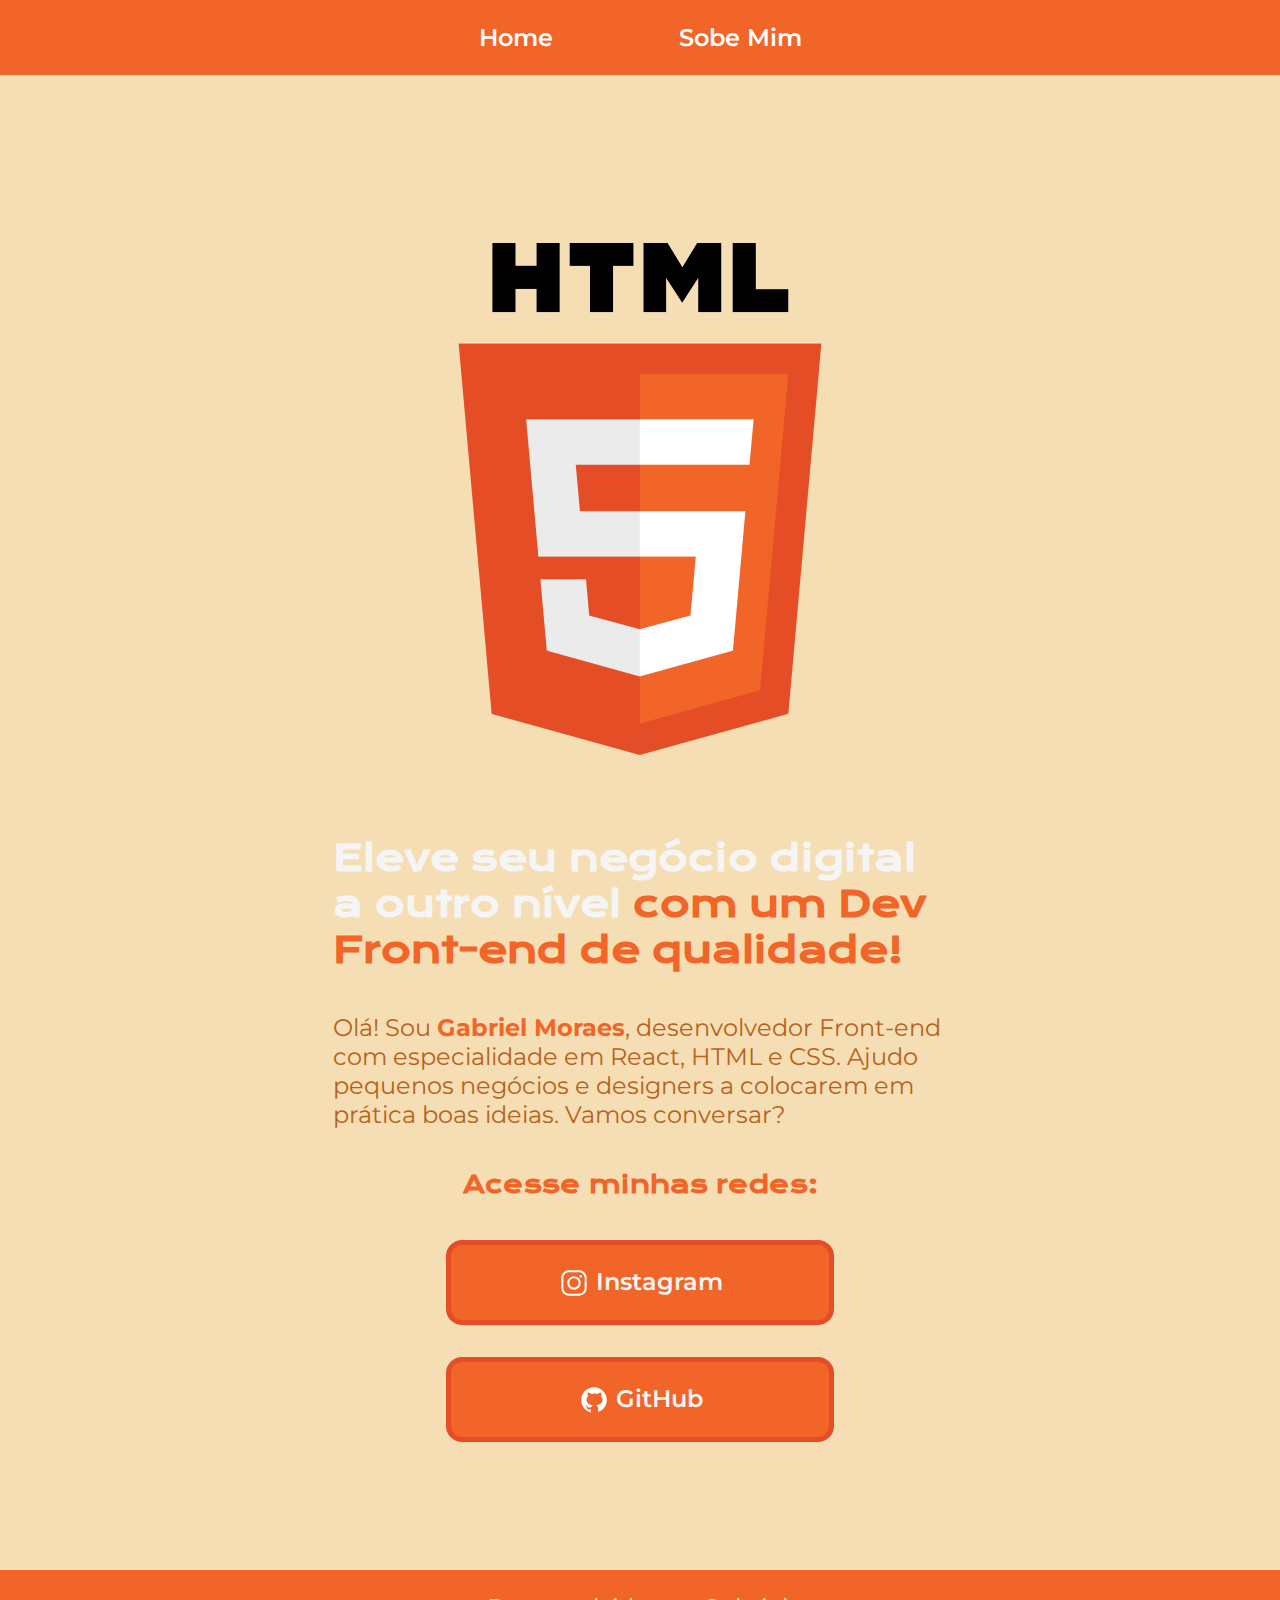
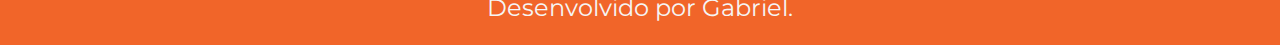
<file: index.html>
<!DOCTYPE html>
<html lang="pt-br">

<head>
    <meta charset="UTF-8">
    <meta http-equiv="X-UA-Compatible" content="IE=edge">
    <meta name="viewport" content="width=device-width, initial-scale=1.0">
    <title>Portifolio</title>
    <link rel="stylesheet" href="./style/style.css">
</head>

<body>
    <header class="menu">
     <nav class="menu__cabecalho" >
     <a class="menu__cabecalho__links" href="index.html">Home</a>
     <a class="menu__cabecalho__links" href="about.html">Sobe Mim</a>
     </nav>
    </header>

    <main class="apresentacao">
     <section class="apresentacao__conteudo">
     <h1 class="apresentacao__conteudo__titulo">
         Eleve seu negócio digital a outro nível
         <strong class="titulo-destaque">com um Dev Front-end de qualidade!</strong>
     </h1>

     <p class="apresentacao__conteudo__texto">
         Olá! Sou <strong>Gabriel Moraes</strong>, desenvolvedor
         Front-end com especialidade em React, HTML e
         CSS. Ajudo pequenos negócios e designers a
         colocarem em prática boas ideias. Vamos
         conversar?
     </p>

     <h2 class="apresentacao__redes">
         <strong>Acesse minhas redes:</strong>            
     </h2>

     <div class="apresentacao__links">
         <a class="apresentacao__links__link" href="https://www.instagram.com/gabrieel_moraes7k/">Instagram
            <svg xmlns="http://www.w3.org/2000/svg" xmlns:xlink="http://www.w3.org/1999/xlink" viewBox="0,0,256,256" width="32px" height="32px" fill-rule="nonzero"><g transform=""><g fill="#ffffff" fill-rule="nonzero" 
                stroke="none" stroke-width="1" stroke-linecap="butt" stroke-linejoin="miter" stroke-miterlimit="10" stroke-dasharray="" stroke-dashoffset="0" font-family="none" font-weight="none" font-size="none" text-anchor="none" 
                style="mix-blend-mode: normal"><g transform="scale(5.33333,5.33333)"><path d="M16.5,5c-6.33361,0 -11.5,5.16639 -11.5,11.5v15c0,6.33276 5.16621,11.5 11.5,11.5h15c6.33294,0 11.5,-5.16706 11.5,-11.5v-15c0,-6.33379 
                -5.16724,-11.5 -11.5,-11.5zM16.5,8h15c4.71124,0 8.5,3.78779 8.5,8.5v15c0,4.71106 -3.78894,8.5 -8.5,8.5h-15c-4.71221,0 -8.5,-3.78876 -8.5,-8.5v-15c0,-4.71239 3.78761,-8.5 8.5,-8.5zM34,12c-1.105,0 -2,0.895 -2,2c0,1.105 
                0.895,2 2,2c1.105,0 2,-0.895 2,-2c0,-1.105 -0.895,-2 -2,-2zM24,14c-5.50482,0 -10,4.49518 -10,10c0,5.50482 4.49518,10 10,10c5.50482,0 10,-4.49518 10,-10c0,-5.50482 -4.49518,-10 -10,-10zM24,17c3.88318,0 7,3.11682 7,7c0,3.88318 
                -3.11682,7 -7,7c-3.88318,0 -7,-3.11682 -7,-7c0,-3.88318 3.11682,-7 7,-7z"></path></g></g></g>
                </svg>
         </a>
         <a class="apresentacao__links__link" href="https://github.com/Gabrielkdr">GitHub
            <svg xmlns="http://www.w3.org/2000/svg" xmlns:xlink="http://www.w3.org/1999/xlink" viewBox="0,0,256,256" width="32px" height="32px" fill-rule="nonzero"><g fill="#ffffff" fill-rule="nonzero" stroke="none" stroke-width="1" stroke-linecap="butt" stroke-linejoin="miter" stroke-miterlimit="10" stroke-dasharray="" stroke-dashoffset="0" font-family="none" font-weight="none" font-size="none" text-anchor="none" style="mix-blend-mode: normal"><g transform="scale(8.53333,8.53333)"><path d="M15,3c-6.627,0 -12,5.373 -12,12c0,5.623 3.872,10.328 9.092,11.63c-0.056,-0.162 -0.092,-0.35 -0.092,-0.583v-2.051c-0.487,0 -1.303,0 -1.508,0c-0.821,0 -1.551,-0.353 -1.905,-1.009c-0.393,-0.729 -0.461,-1.844 -1.435,-2.526c-0.289,-0.227 -0.069,-0.486 0.264,-0.451c0.615,0.174 1.125,0.596 1.605,1.222c0.478,0.627 0.703,0.769 1.596,0.769c0.433,0 1.081,-0.025 1.691,-0.121c0.328,-0.833 0.895,-1.6 1.588,-1.962c-3.996,-0.411 -5.903,-2.399 -5.903,-5.098c0,-1.162 0.495,-2.286 1.336,-3.233c-0.276,-0.94 -0.623,-2.857 0.106,-3.587c1.798,0 2.885,1.166 3.146,1.481c0.896,-0.307 1.88,-0.481 2.914,-0.481c1.036,0 2.024,0.174 2.922,0.483c0.258,-0.313 1.346,-1.483 3.148,-1.483c0.732,0.731 0.381,2.656 0.102,3.594c0.836,0.945 1.328,2.066 1.328,3.226c0,2.697 -1.904,4.684 -5.894,5.097c1.098,0.573 1.899,2.183 1.899,3.396v2.734c0,0.104 -0.023,0.179 -0.035,0.268c4.676,-1.639 8.035,-6.079 8.035,-11.315c0,-6.627 -5.373,-12 -12,-12z"></path></g></g></svg>
         </a>
     </div>
     </section>
        
     <img class="apresentacao__img" src="./img/html.png" alt="Foto da Joana Santos programando">
    
    </main>
    <footer class="rodape" >
         <p>Desenvolvido por Gabriel.</p>
    </footer>
    
</body>

</html>
</file>
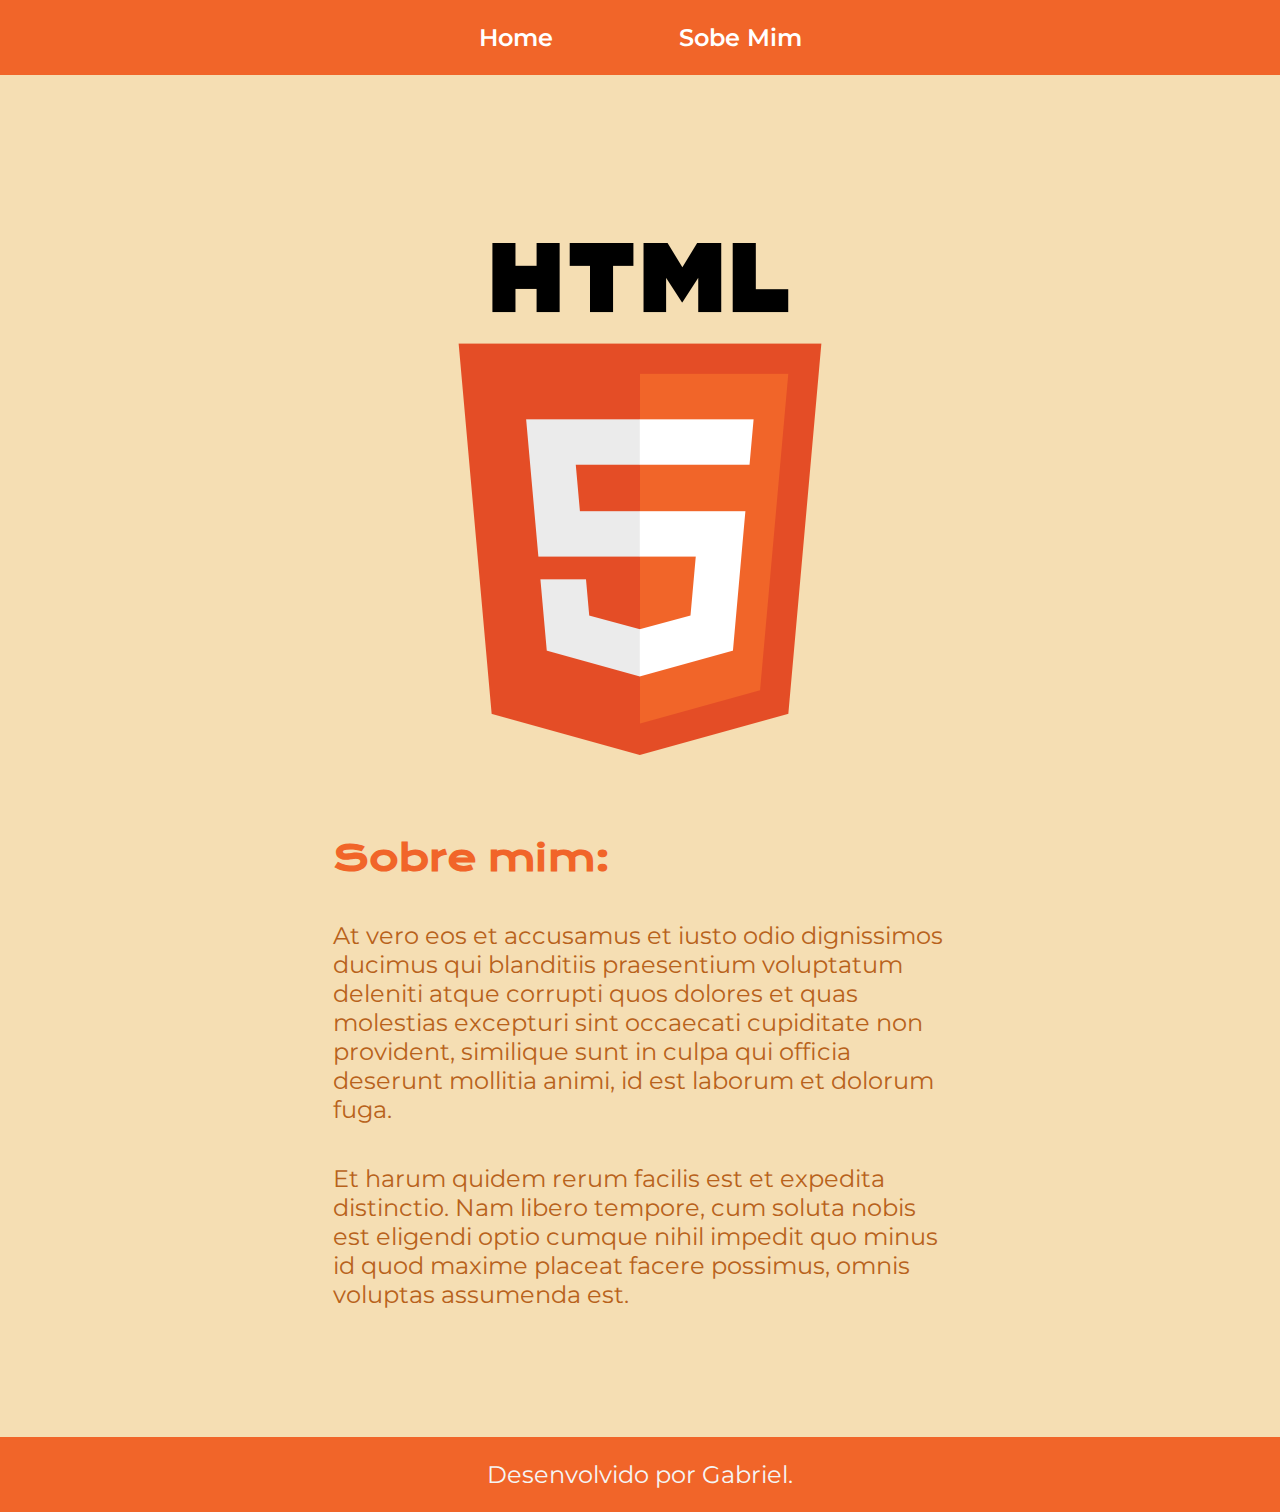
<file: about.html>
<!DOCTYPE html>
<html lang="pt-br">
<head>
    <meta charset="UTF-8">
    <meta http-equiv="X-UA-Compatible" content="IE=edge">
    <meta name="viewport" content="width=device-width, initial-scale=1.0">
    <title>Sobre mim</title>
    <link rel="stylesheet" href="./style/style.css">
</head>
<body>

    <header class="menu">
     <nav class="menu__cabecalho" >
     <a class="menu__cabecalho__links" href="index.html">Home</a>
     <a class="menu__cabecalho__links" href="about.html" >Sobe Mim</a>
     </nav>
    </header>
    
    <main class="apresentacao">

     <section class="apresentacao__conteudo">
         <h1 class="apresentacao__conteudo__titulo"> <strong> Sobre mim: </strong></h1>
         <p class="apresentacao__conteudo__texto2">  
             At vero eos et accusamus et iusto odio 
             dignissimos ducimus qui blanditiis 
             praesentium voluptatum deleniti atque 
             corrupti quos dolores et quas molestias 
             excepturi sint occaecati cupiditate non 
             provident, similique sunt in culpa qui officia 
             deserunt mollitia animi, id est laborum et
             dolorum fuga.
         </p>

         <p class="apresentacao__conteudo__texto2">
             Et harum quidem rerum facilis est et expedita 
             distinctio. Nam libero tempore, cum soluta 
             nobis est eligendi optio cumque nihil impedit
             quo minus id quod maxime placeat facere 
             possimus, omnis voluptas assumenda est.
         </p>
        
     </section>

     <img class="apresentacao__img" src="./img/html.png" alt="Foto da Joana Santos programando">
    </main>


    <footer class="rodape" >
     <p>Desenvolvido por Gabriel.</p>
    </footer>

</body>
</html>
</file>
<file: style/style.css>
@import url('https://fonts.googleapis.com/css2?family=Krona+One&family=Montserrat:wght@400;600&display=swap');

:root {
--color-one: wheat;
--color-two: whitesmoke;
--color-three: #F16529;
--color-four: #E44D26;
--color-five: #B8621B;
--color-six: white;
}

*{
    margin: 0;
    padding: 0;
}

body{
    
    box-sizing: border-box;
    background-color: var(--color-one);
    color: var(--color-two);
}

strong {
    color: var(--color-three);
}

.titulo-destaque{
    color: var(--color-three);
}

.apresentacao{
    padding: 10% 25%;
    display: flex;
    align-items: center;
    justify-content: space-between;
}
.apresentacao__conteudo{
    display: flex;
    width: 615px;
    display: flex;
    flex-direction: column;
    gap: 40px;
}

.apresentacao__conteudo__titulo{
    font-size: 2.25rem;
    font-family: 'Krona One', sans-serif;
}

.apresentacao__conteudo__texto{
    font-size: 1.5rem;
    font-family: 'Montserrat', sans-serif;
    color: var(--color-two);
}

.apresentacao__conteudo__texto {
    color: var(--color-five);
    width: 615px;
}

.apresentacao__conteudo__texto2{
    font-size: 1.5rem;
    font-family: 'Montserrat', sans-serif;
    color: var(--color-two);
}

.apresentacao__conteudo__texto2 {
    color: var(--color-five);
    width: 615px;
}

.apresentacao__links{
    align-items: center;
    gap: 32px;
    display: flex;
    flex-direction: column;
    justify-content: space-between;
}

.apresentacao__links__link{
    display: flex;
    justify-content: center;
    flex-direction: row-reverse;
    gap: 6px;
    background-color: var(--color-three);
    border: 5px solid var(--color-four);
    width: 378px;
    text-align: center;
    border-radius: 16px;
    font-size: 1.5rem;
    font-weight: 600;
    padding: 21.5px 0px;
    text-decoration: none;
    color: var(--color-two);
    font-family: 'Montserrat', sans-serif;
}

.apresentacao__links__link:hover {
    background-color: var(--color-four);
    border: 5px solid var(--color-three);
    padding: 24.5px 3px;
}

.apresentacao__redes {
    text-align: center;
    font-family: 'Krona One';
    font-weight: 400;
    font-size: 1.5rem;   
}

.apresentacao__img {
    width: auto
}

.rodape {
    display: flex;
    justify-content: center;
    padding: 23px;
    font-family: 'Montserrat', sans-serif;
    font-weight: 400;
    font-size: 1.5rem;
    background-color: var(--color-three);
}

.menu__cabecalho__links {
    color: var(--color-six);
    font-family: 'Montserrat', sans-serif;
    font-size: 1.5rem;
    font-weight: 600;
    text-decoration: none;
}

.menu__cabecalho__links:hover {
    color: var(--color-one) ;
}

.menu {
    padding: 0% 0 0 25%;
    background-color: var(--color-three);
}
 .menu__cabecalho {
    background-color: var(--color-three);
    display: flex;
    gap: 80px;
 }

 .menu__cabecalho__links {
    background-color: var(--color-three);
    padding: 23px;
 }


 @media (max-width: 1400px) {
    .apresentacao {
        flex-direction: column-reverse;
        width: auto;
        
    }

    .apresentacao__img {
       padding-bottom: 80px;
       padding-top: 40px;
       display: flex;
       justify-content: center;
       width: auto;
        
    }

    .menu__cabecalho {
        justify-content: center;
       
    }

    .menu {
        padding: 0% 0% 0% 0%;  
        
    }

    .apresentacao__conteudo{
     justify-content: center;
     
    }

 }

 @media (max-width: 480px) {
    .apresentacao__conteudo {
        width: auto;
        padding: 5%;
    }
    
    .apresentacao {
        padding: auto;
    }
    
    .apresentacao__conteudo__titulo {
        width: 308px;
        font-size: 32px;
    }
    
    .apresentacao__img {
        width: 70%;
        display: flex;
        justify-content: center;
        
    }

    .apresentacao__conteudo__texto {
        width: 308px;
        text-align: center;
    }
    .apresentacao__conteudo__texto2 {
        text-align: center;
        width: 308px;
    }

    .apresentacao__conteudo__titulo{
        text-align: center;
        
    }

    .apresentacao__redes{
        width: 308px;
        display: flex;
        justify-content: center;
        
    }

    .apresentacao__links__link{
        width: 308px;
        display: flex;
        justify-content: center;
        
    }

 }
</file>
